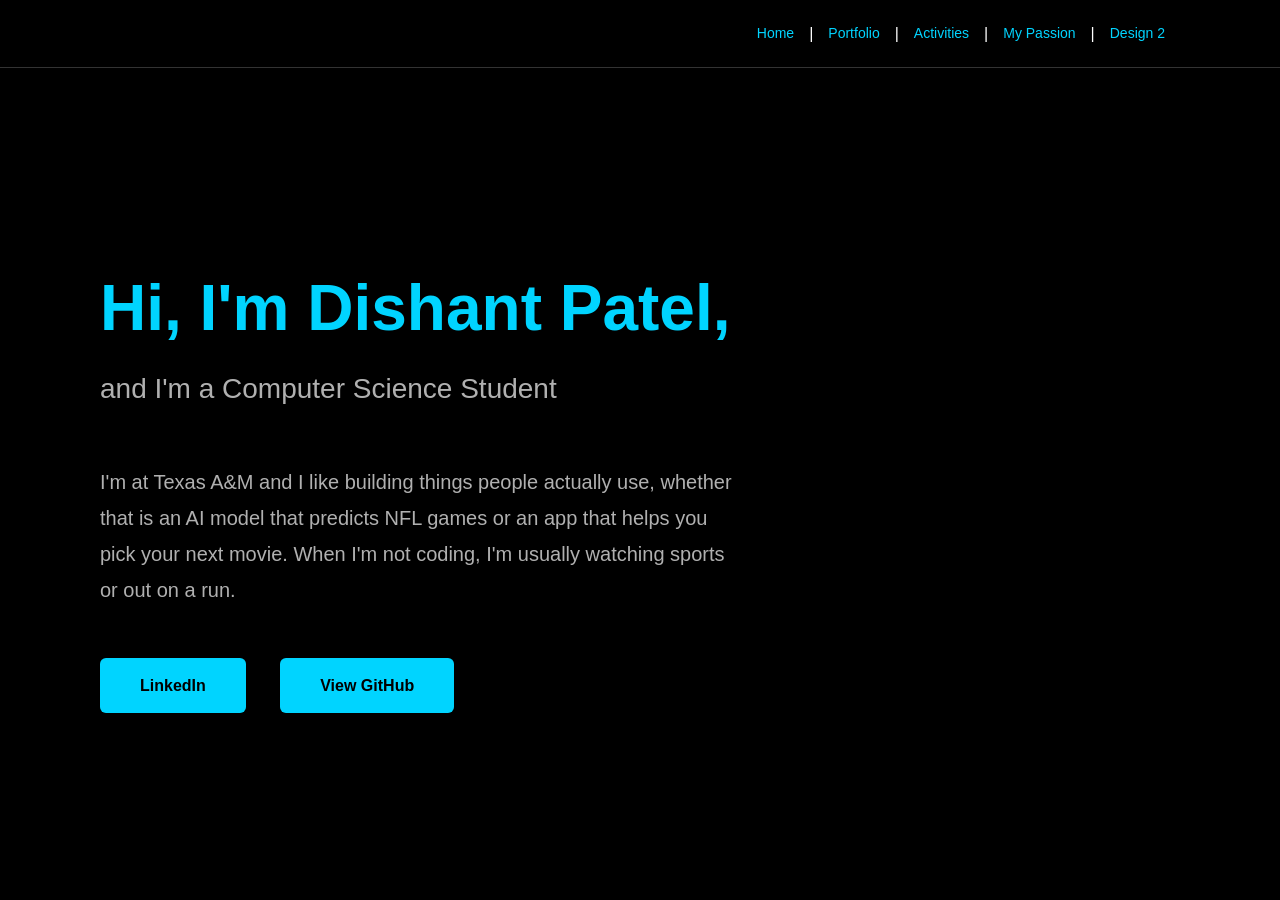
<file: index.html>
<!DOCTYPE html>
<html>
  <head>
    <title>Dishant Patel</title>
    <meta charset="UTF-8">
    <meta name="viewport" content="width=device-width, initial-scale=1.0">
    <link rel="stylesheet" href="style.css" id="stylesheet">
    <script src="script.js"></script>
  </head>
  <body>
    <nav>
      <div class="container">
        <a href="index.html">Home</a> | <a href="portfolio.html">Portfolio</a> | <a href="activities.html">Activities</a> | <a href="genai.html">My Passion</a> | <a href="#" class="design-toggle">Design 2</a>
      </div>
    </nav>
    <div class="hero">
      <div class="container">
        <h1><span class="greeting">Hi, I'm </span>Dishant Patel<span class="greeting">,</span></h1>
        <p><span class="greeting">and I'm a </span>Computer Science Student</p>
        <p class="intro">I'm at Texas A&M and I like building things people actually use, whether that is an AI model that predicts NFL games or an app that helps you pick your next movie. When I'm not coding, I'm usually watching sports or out on a run.</p>
        <div class="connect">
          <a href="https://www.linkedin.com/in/dishantpatel3/" class="button">LinkedIn</a>
          <a href="https://github.com/Dishant-Patel3" class="button">View GitHub</a>
        </div>
      </div>
    </div>
  </body>
</html>
</file>
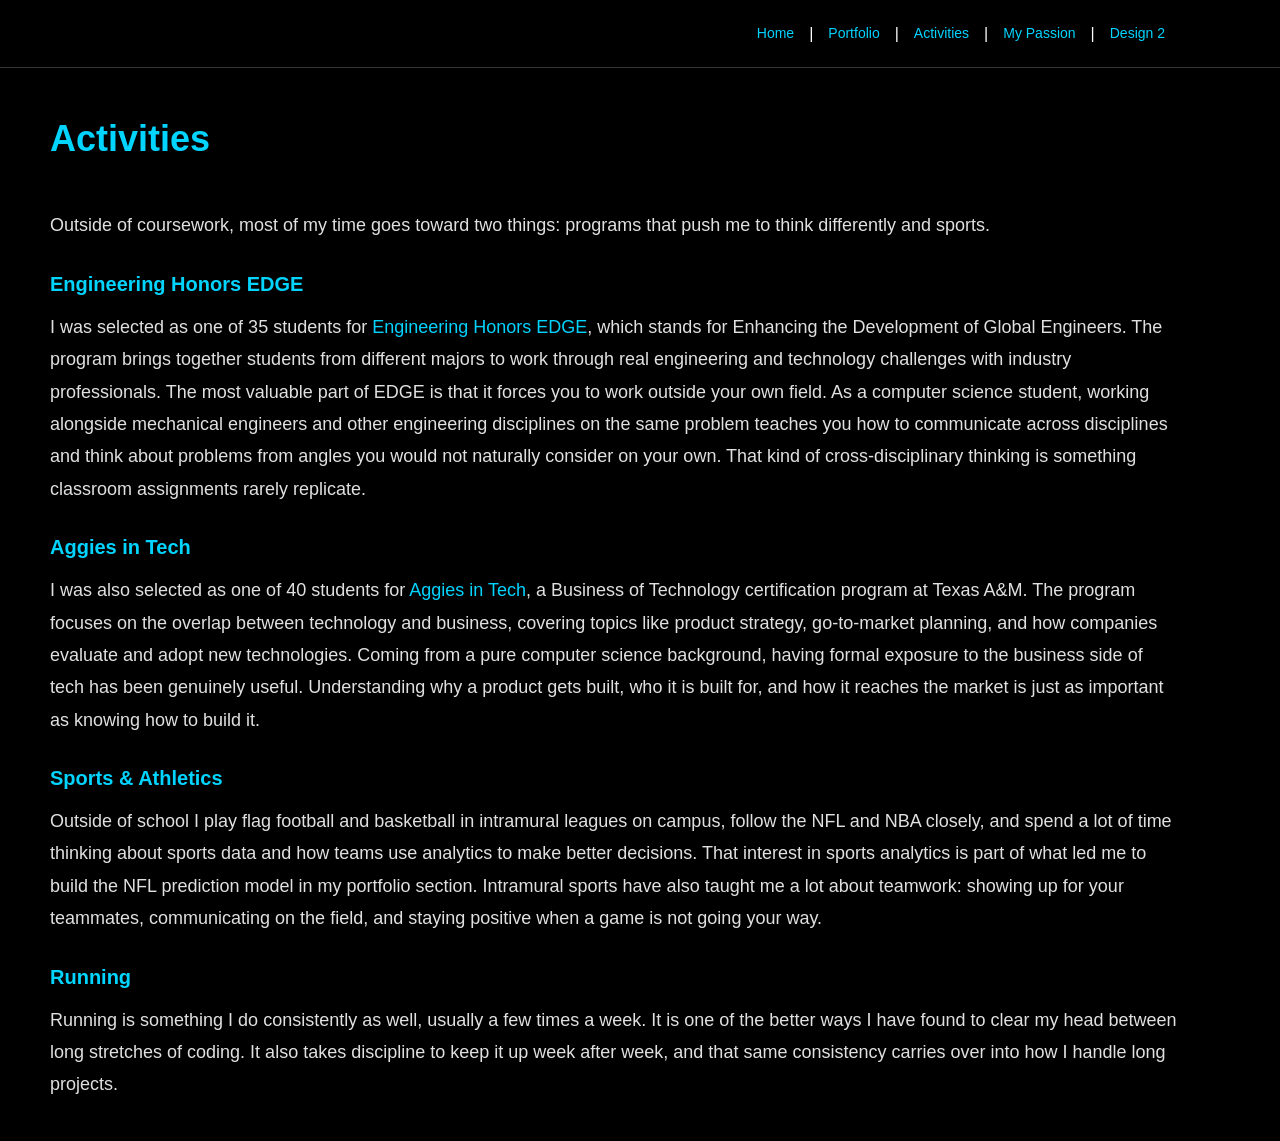
<file: activities.html>
<!DOCTYPE html>
<html>
  <head>
    <title>Activities - Dishant Patel</title>
    <meta charset="UTF-8">
    <meta name="viewport" content="width=device-width, initial-scale=1.0">
    <link rel="stylesheet" href="style.css" id="stylesheet">
    <script src="script.js"></script>
  </head>
  <body>
    <nav>
      <div class="container">
        <a href="index.html">Home</a> | <a href="portfolio.html">Portfolio</a> | <a href="activities.html">Activities</a> | <a href="genai.html">My Passion</a> | <a href="#" class="design-toggle">Design 2</a>
      </div>
    </nav>
    <div class="container">
      <h1>Activities</h1>
      <div class="content-section">
        <p>Outside of coursework, most of my time goes toward two things: programs that push me to think differently and sports.</p>
        <h3>Engineering Honors EDGE</h3>
        <p>I was selected as one of 35 students for <a href="https://engineering.tamu.edu/academics/eh/eh-edge.html">Engineering Honors EDGE</a>, which stands for Enhancing the Development of Global Engineers. The program brings together students from different majors to work through real engineering and technology challenges with industry professionals. The most valuable part of EDGE is that it forces you to work outside your own field. As a computer science student, working alongside mechanical engineers and other engineering disciplines on the same problem teaches you how to communicate across disciplines and think about problems from angles you would not naturally consider on your own. That kind of cross-disciplinary thinking is something classroom assignments rarely replicate.</p>
        <h3>Aggies in Tech</h3>
        <p>I was also selected as one of 40 students for <a href="https://mays.tamu.edu/undergraduate/high-impact-programs/aggies-in-tech/">Aggies in Tech</a>, a Business of Technology certification program at Texas A&M. The program focuses on the overlap between technology and business, covering topics like product strategy, go-to-market planning, and how companies evaluate and adopt new technologies. Coming from a pure computer science background, having formal exposure to the business side of tech has been genuinely useful. Understanding why a product gets built, who it is built for, and how it reaches the market is just as important as knowing how to build it.</p>
        <h3>Sports & Athletics</h3>
        <p>Outside of school I play flag football and basketball in intramural leagues on campus, follow the NFL and NBA closely, and spend a lot of time thinking about sports data and how teams use analytics to make better decisions. That interest in sports analytics is part of what led me to build the NFL prediction model in my portfolio section. Intramural sports have also taught me a lot about teamwork: showing up for your teammates, communicating on the field, and staying positive when a game is not going your way.</p>
        <h3>Running</h3>
        <p>Running is something I do consistently as well, usually a few times a week. It is one of the better ways I have found to clear my head between long stretches of coding. It also takes discipline to keep it up week after week, and that same consistency carries over into how I handle long projects.</p>
      </div>
    </div>
  </body>
</html>
</file>
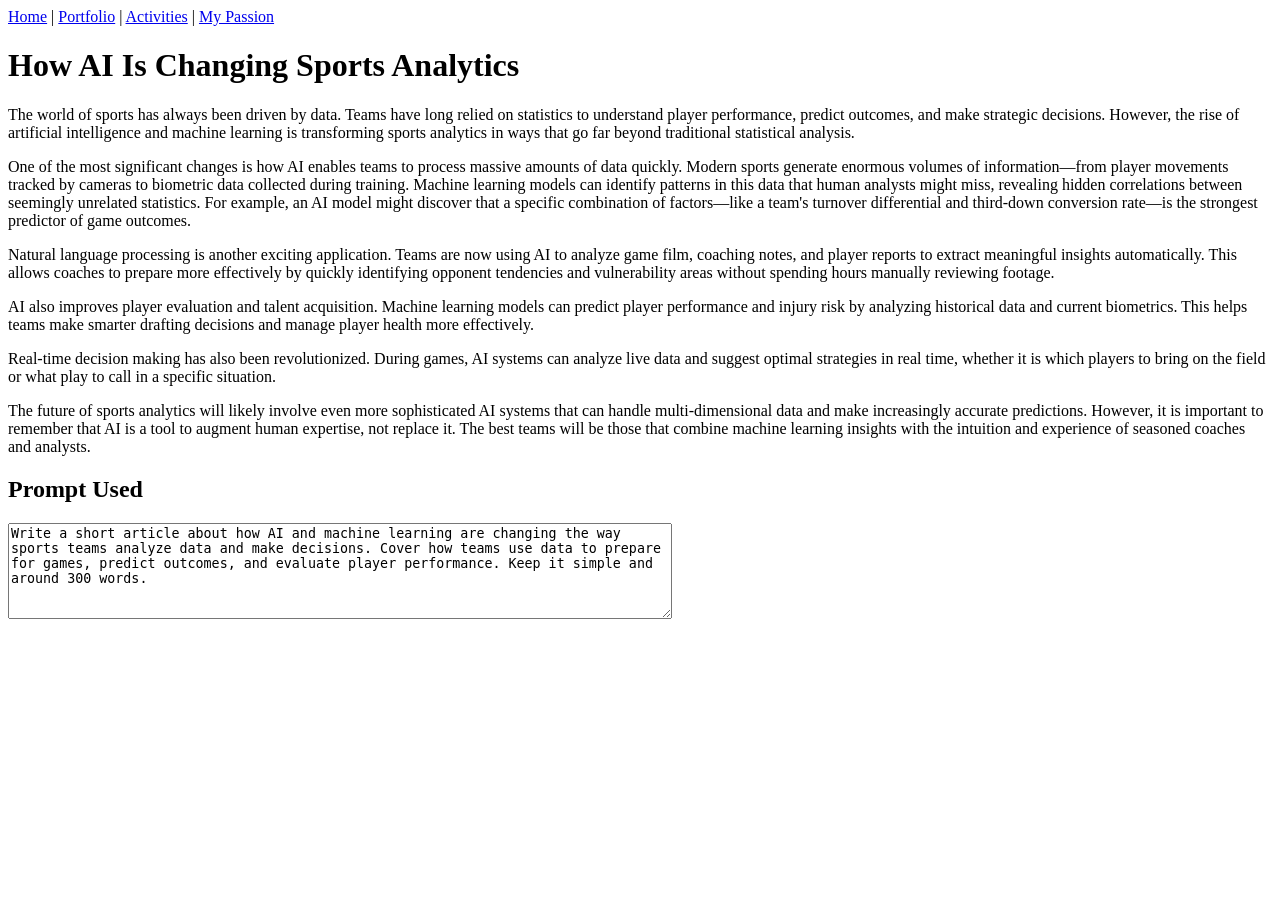
<file: genai.html>
<!DOCTYPE html>
<html>
  <head>
    <title>My Passion - Dishant Patel</title>
    <meta charset="UTF-8">
    <meta name="viewport" content="width=device-width, initial-scale=1.0">
  </head>
  <body>
    <nav>
      <div class="container">
        <a href="index.html">Home</a> | <a href="portfolio.html">Portfolio</a> | <a href="activities.html">Activities</a> | <a href="genai.html">My Passion</a>
      </div>
    </nav>
    <div class="container">
      <h1>How AI Is Changing Sports Analytics</h1>
      <div class="content-section">
        <p>The world of sports has always been driven by data. Teams have long relied on statistics to understand player performance, predict outcomes, and make strategic decisions. However, the rise of artificial intelligence and machine learning is transforming sports analytics in ways that go far beyond traditional statistical analysis.</p>
        <p>One of the most significant changes is how AI enables teams to process massive amounts of data quickly. Modern sports generate enormous volumes of information—from player movements tracked by cameras to biometric data collected during training. Machine learning models can identify patterns in this data that human analysts might miss, revealing hidden correlations between seemingly unrelated statistics. For example, an AI model might discover that a specific combination of factors—like a team's turnover differential and third-down conversion rate—is the strongest predictor of game outcomes.</p>
        <p>Natural language processing is another exciting application. Teams are now using AI to analyze game film, coaching notes, and player reports to extract meaningful insights automatically. This allows coaches to prepare more effectively by quickly identifying opponent tendencies and vulnerability areas without spending hours manually reviewing footage.</p>
        <p>AI also improves player evaluation and talent acquisition. Machine learning models can predict player performance and injury risk by analyzing historical data and current biometrics. This helps teams make smarter drafting decisions and manage player health more effectively.</p>
        <p>Real-time decision making has also been revolutionized. During games, AI systems can analyze live data and suggest optimal strategies in real time, whether it is which players to bring on the field or what play to call in a specific situation.</p>
        <p>The future of sports analytics will likely involve even more sophisticated AI systems that can handle multi-dimensional data and make increasingly accurate predictions. However, it is important to remember that AI is a tool to augment human expertise, not replace it. The best teams will be those that combine machine learning insights with the intuition and experience of seasoned coaches and analysts.</p>
      </div>
      <h2>Prompt Used</h2>
      <textarea rows="6" cols="80">Write a short article about how AI and machine learning are changing the way sports teams analyze data and make decisions. Cover how teams use data to prepare for games, predict outcomes, and evaluate player performance. Keep it simple and around 300 words.</textarea>
    </div>
  </body>
</html>
</file>
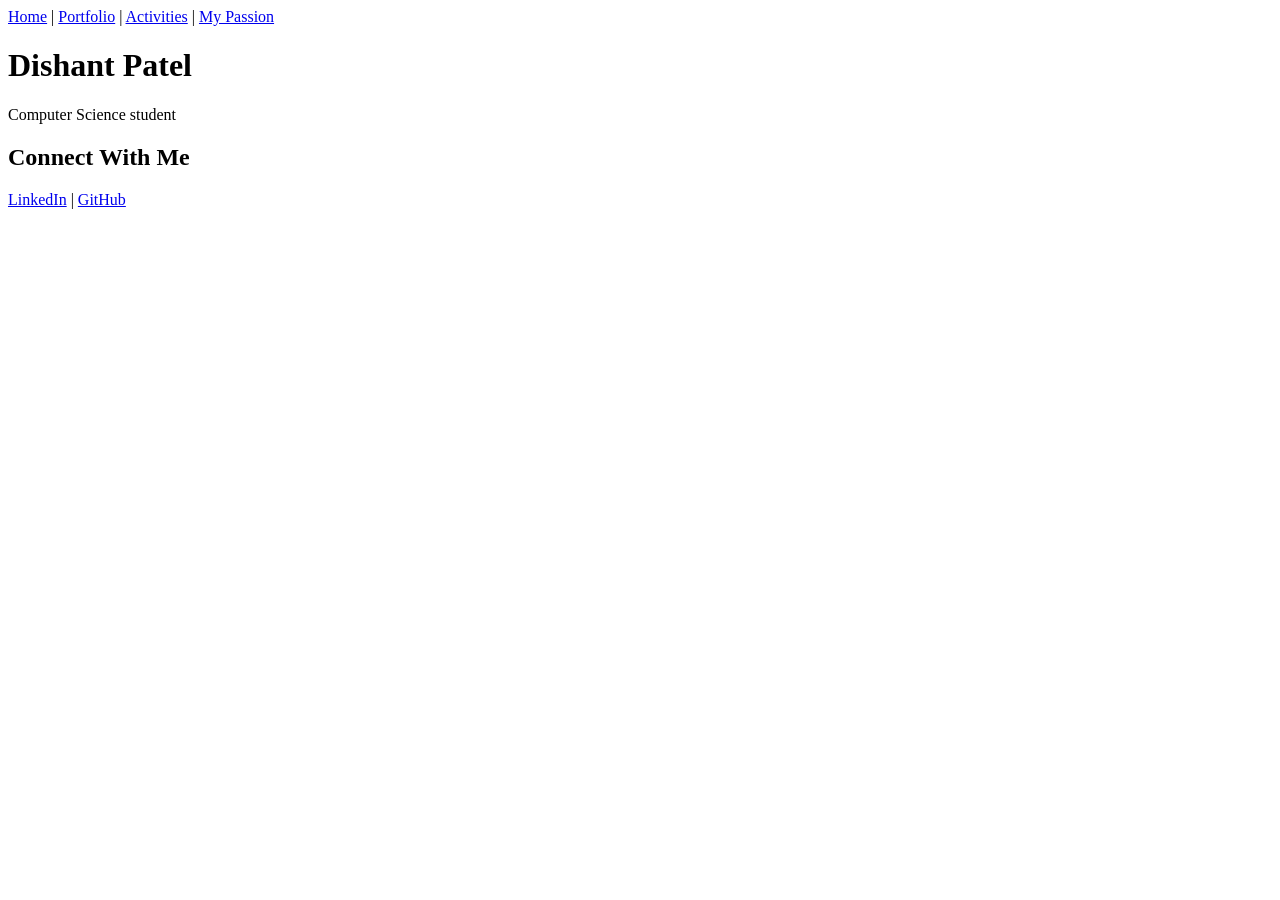
<file: index_no_css.html>
<!DOCTYPE html>
<html>
  <head>
    <title>Dishant Patel</title>
    <meta charset="UTF-8">
    <meta name="viewport" content="width=device-width, initial-scale=1.0">
  </head>
  <body>
    <nav>
      <div class="container">
        <a href="index.html">Home</a> | <a href="portfolio.html">Portfolio</a> | <a href="activities.html">Activities</a> | <a href="genai.html">My Passion</a>
      </div>
    </nav>
    <div class="container">
      <h1>Dishant Patel</h1>
      <p>Computer Science student</p>
      <div class="connect">
        <h2>Connect With Me</h2>
        <p>
          <a href="https://www.linkedin.com/in/dishantpatel3/">LinkedIn</a> | <a href="https://github.com/Dishant-Patel3">GitHub</a>
        </p>
      </div>
    </div>
  </body>
</html>
</file>
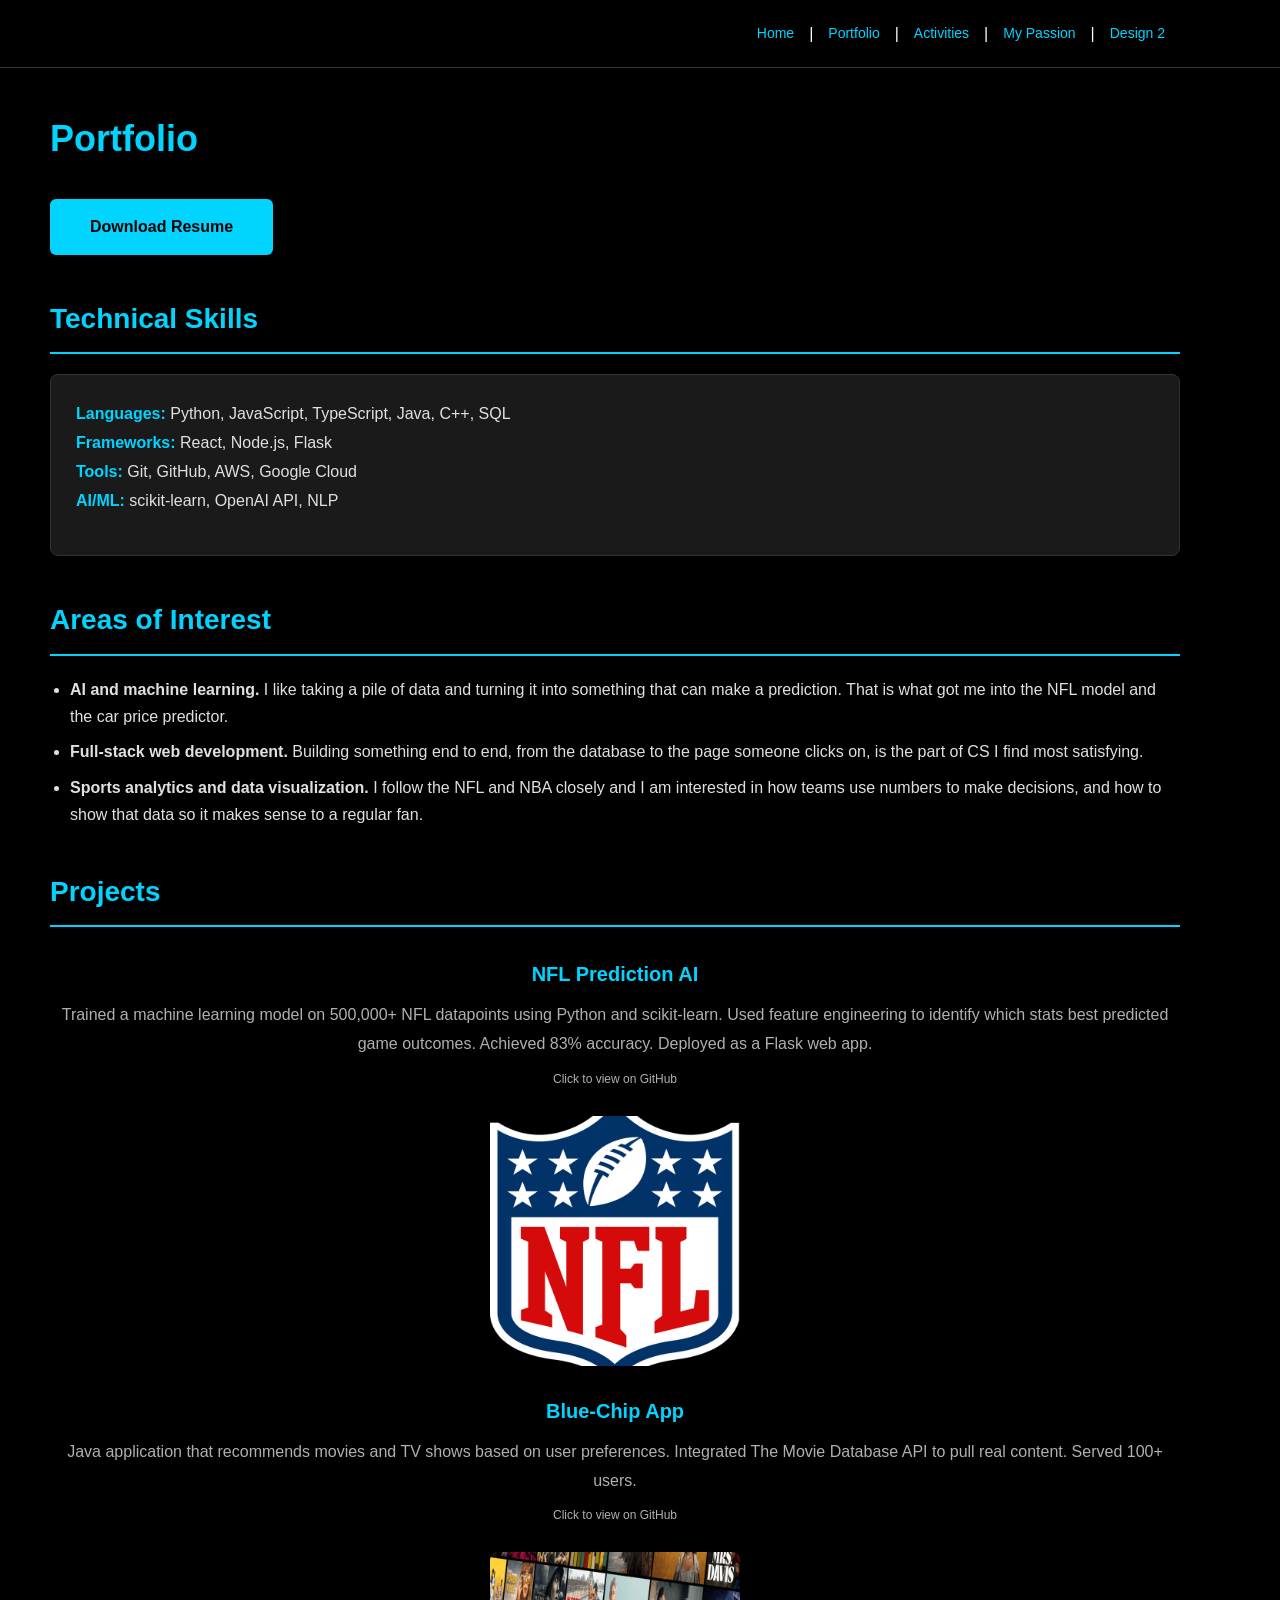
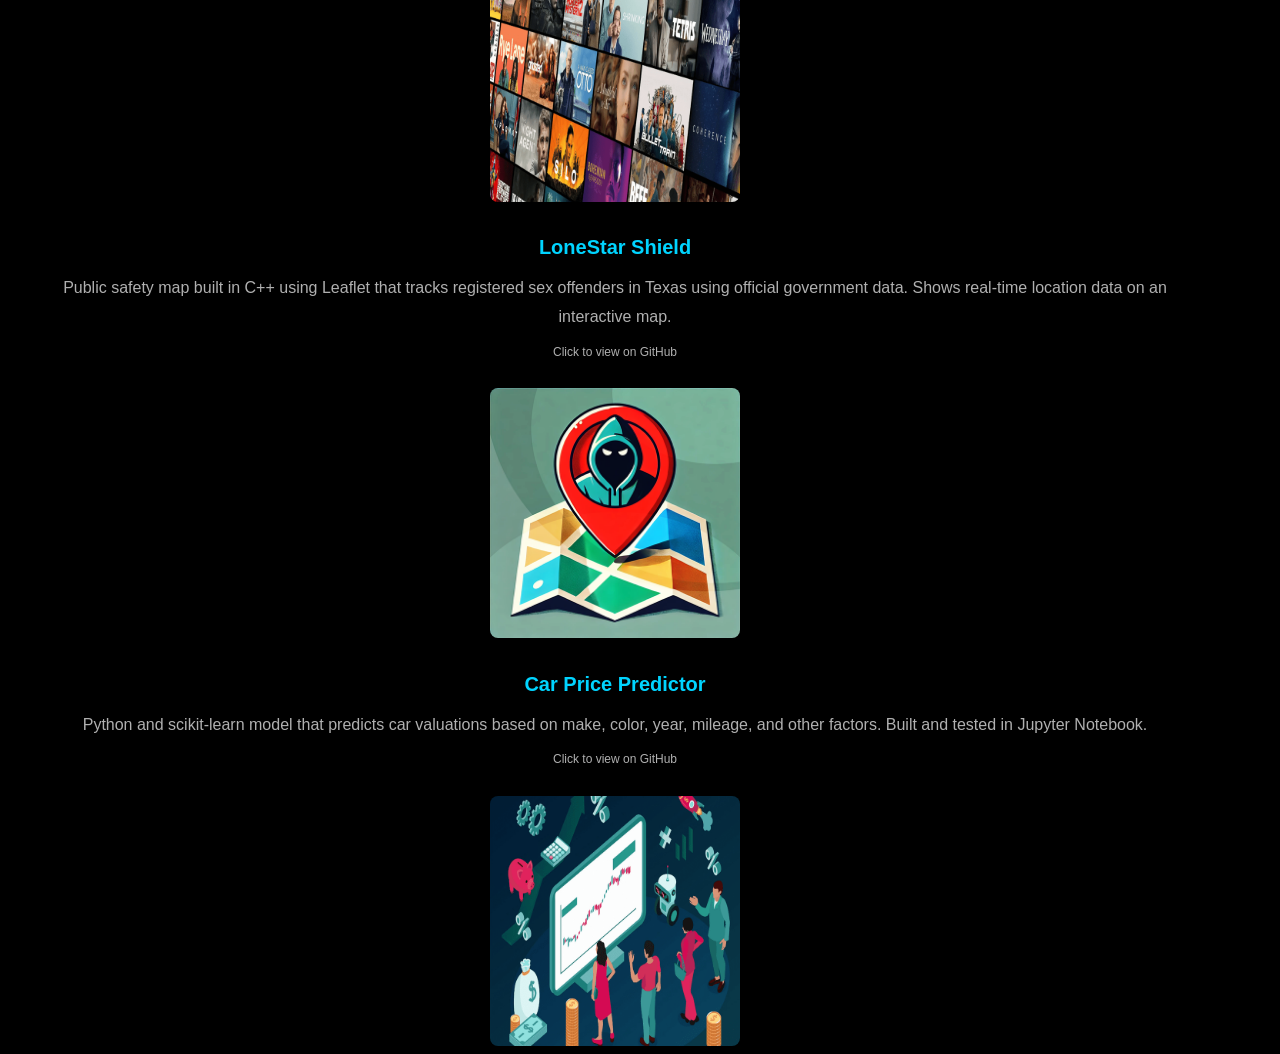
<file: portfolio.html>
<!DOCTYPE html>
<html>
  <head>
    <title>Portfolio - Dishant Patel</title>
    <meta charset="UTF-8">
    <meta name="viewport" content="width=device-width, initial-scale=1.0">
    <link rel="stylesheet" href="style.css" id="stylesheet">
    <script src="script.js"></script>
  </head>
  <body>
    <nav>
      <div class="container">
        <a href="index.html">Home</a> | <a href="portfolio.html">Portfolio</a> | <a href="activities.html">Activities</a> | <a href="genai.html">My Passion</a> | <a href="#" class="design-toggle">Design 2</a>
      </div>
    </nav>
    <div class="container">
      <div class="section-header">
        <h1>Portfolio</h1>
        <a href="Patel_Dishant_Resume copy.pdf" class="button">Download Resume</a>
      </div>
      <h2>Technical Skills</h2>
      <div class="skills">
        <p>
          <strong>Languages:</strong> Python, JavaScript, TypeScript, Java, C++, SQL<br>
          <strong>Frameworks:</strong> React, Node.js, Flask<br>
          <strong>Tools:</strong> Git, GitHub, AWS, Google Cloud<br>
          <strong>AI/ML:</strong> scikit-learn, OpenAI API, NLP
        </p>
      </div>
      <h2>Areas of Interest</h2>
      <ul>
        <li><strong>AI and machine learning.</strong> I like taking a pile of data and turning it into something that can make a prediction. That is what got me into the NFL model and the car price predictor.</li>
        <li><strong>Full-stack web development.</strong> Building something end to end, from the database to the page someone clicks on, is the part of CS I find most satisfying.</li>
        <li><strong>Sports analytics and data visualization.</strong> I follow the NFL and NBA closely and I am interested in how teams use numbers to make decisions, and how to show that data so it makes sense to a regular fan.</li>
      </ul>
      <h2>Projects</h2>
      <div class="projects">
        <div class="project">
          <h3>NFL Prediction AI</h3>
          <p>Trained a machine learning model on 500,000+ NFL datapoints using Python and scikit-learn. Used feature engineering to identify which stats best predicted game outcomes. Achieved 83% accuracy. Deployed as a Flask web app.</p>
          <p class="project-link">Click to view on GitHub</p>
          <a href="https://github.com/Dishant-Patel3/NFL-Prediction-AI" class="project-image">
            <img src="Images/NFL copy.png" alt="NFL Prediction AI">
          </a>
        </div>
        <div class="project">
          <h3>Blue-Chip App</h3>
          <p>Java application that recommends movies and TV shows based on user preferences. Integrated The Movie Database API to pull real content. Served 100+ users.</p>
          <p class="project-link">Click to view on GitHub</p>
          <a href="https://github.com/Dishant-Patel3/BlueChip-App" class="project-image">
            <img src="Images/Bluechip copy.png" alt="Blue-Chip App">
          </a>
        </div>
        <div class="project">
          <h3>LoneStar Shield</h3>
          <p>Public safety map built in C++ using Leaflet that tracks registered sex offenders in Texas using official government data. Shows real-time location data on an interactive map.</p>
          <p class="project-link">Click to view on GitHub</p>
          <a href="https://github.com/Dishant-Patel3/LoneStar-Shield" class="project-image">
            <img src="Images/Sex-Off copy.png" alt="LoneStar Shield">
          </a>
        </div>
        <div class="project">
          <h3>Car Price Predictor</h3>
          <p>Python and scikit-learn model that predicts car valuations based on make, color, year, mileage, and other factors. Built and tested in Jupyter Notebook.</p>
          <p class="project-link">Click to view on GitHub</p>
          <a href="https://github.com/Dishant-Patel3/Car-Price-Predictor-AI" class="project-image">
            <img src="Images/CarAI copy.png" alt="Car Price Predictor">
          </a>
        </div>
      </div>
    </div>
  </body>
</html>
</file>
<file: style.css>
* {
  margin: 0;
  padding: 0;
  box-sizing: border-box;
}

body {
  background: #000;
  color: #fff;
  font-family: 'Segoe UI', Tahoma, Geneva, Verdana, sans-serif;
  line-height: 1.7;
  font-size: 18px;
}

/* Home Page */
.hero {
  min-height: 90vh;
  display: flex;
  flex-direction: column;
  justify-content: center;
  align-items: flex-start;
  padding: 80px 20px 80px 200px;
}

.hero h1 {
  font-size: 80px;
  line-height: 1.1;
  margin: 40px 0 20px;
  font-weight: 700;
}

.hero p {
  font-size: 32px;
  margin-bottom: 50px;
  color: #b0b0b0;
  max-width: 600px;
}

.hero .intro {
  font-size: 20px;
  margin-bottom: 40px;
  max-width: 640px;
}

/* Navigation */
nav {
  background: #000;
  padding: 20px 0;
  border-bottom: 1px solid #333;
  position: sticky;
  top: 0;
}

nav .container {
  display: flex;
  justify-content: flex-end;
  align-items: center;
}

nav a {
  color: #00d4ff;
  margin: 0 25px;
  font-weight: 500;
}

/* Headings */
h1 {
  color: #00d4ff;
  font-size: 40px;
  margin: 40px 0 15px;
  font-weight: 600;
}

h2 {
  color: #00d4ff;
  font-size: 32px;
  margin: 40px 0 20px;
  border-bottom: 2px solid #00d4ff;
  padding-bottom: 10px;
  font-weight: 600;
}

h3 {
  color: #00d4ff;
  font-size: 21px;
  margin: 25px 0 10px;
}

.section-header {
  display: flex;
  justify-content: space-between;
  align-items: center;
  margin-bottom: 30px;
}

.section-header .button {
  margin-top: 0;
}

/* Containers */
.container {
  max-width: 1200px;
  padding: 0 20px 0 150px;
}

.content-section {
  margin: 40px 0;
}

.content-section p {
  margin-bottom: 20px;
  font-size: 18px;
}

/* Paragraphs */
p {
  margin-bottom: 15px;
  color: #e0e0e0;
  line-height: 1.8;
}

/* Links */
a {
  color: #00d4ff;
  text-decoration: none;
}

/* Buttons */
button, .button {
  background: #00d4ff;
  color: #000;
  padding: 14px 40px;
  border: none;
  border-radius: 6px;
  font-weight: 600;
  cursor: pointer;
  display: inline-block;
  margin-top: 10px;
  font-size: 16px;
}

.connect {
  margin-top: 30px;
}

.connect a {
  margin-right: 30px;
  font-weight: 600;
}

/* Project Page */
.projects {
  display: grid;
  grid-template-columns: 1fr 1fr;
  gap: 30px;
  margin-top: 30px;
}

.project {
  text-align: center;
}

.project h3 {
  margin: 0 0 10px;
}

.project p {
  color: #b0b0b0;
  margin-bottom: 10px;
}

.project-link {
  font-size: 12px;
  color: #00d4ff;
  margin-bottom: 15px;
}

.project-image {
  display: inline-block;
  width: 250px;
  height: 250px;
  margin-top: 15px;
}

.project-image img {
  width: 100%;
  height: 100%;
  object-fit: cover;
  border-radius: 8px;
}

.skills {
  background: #1a1a1a;
  padding: 25px;
  border-radius: 8px;
  border: 1px solid #333;
  margin-top: 20px;
}

.skills strong {
  color: #00d4ff;
}

ul {
  margin: 0 0 15px 20px;
}

ul li {
  margin-bottom: 8px;
  color: #e0e0e0;
}

textarea {
  width: 100%;
  background: #1a1a1a;
  color: #00d4ff;
  border: 1px solid #333;
  border-radius: 6px;
  padding: 15px;
  font-family: 'Courier New', monospace;
  font-size: 13px;
  resize: vertical;
  margin-top: 15px;
}

/* Laptop */
@media (min-width: 1024px) and (max-width: 1365px) {
  body {
    font-size: 16px;
  }

  h1 {
    font-size: 36px;
  }

  h2 {
    font-size: 28px;
  }

  h3 {
    font-size: 20px;
  }

  nav a {
    margin: 0 15px;
    font-size: 14px;
  }

  .container {
    padding: 0 20px 0 50px;
  }

  .hero {
    padding: 80px 20px 80px 50px;
  }

  .hero h1 {
    font-size: 64px;
  }

  .hero p {
    font-size: 28px;
  }

  .section-header {
    flex-direction: column;
    align-items: flex-start;
  }

  .section-header .button {
    margin-top: 15px;
  }

  .projects {
    grid-template-columns: 1fr;
    gap: 20px;
  }
}

/* Tablet */
@media (min-width: 768px) and (max-width: 1023px) {
  body {
    font-size: 16px;
  }

  h1 {
    font-size: 32px;
  }

  h2 {
    font-size: 24px;
  }

  h3 {
    font-size: 18px;
  }

  nav a {
    margin: 0 8px;
    font-size: 12px;
  }

  .container {
    padding: 0 20px;
  }

  .hero {
    padding: 60px 20px;
  }

  .hero h1 {
    font-size: 56px;
  }

  .hero p {
    font-size: 24px;
  }

  .section-header {
    flex-direction: column;
    align-items: flex-start;
  }

  .section-header .button {
    margin-top: 15px;
  }

  .projects {
    grid-template-columns: 1fr;
    gap: 20px;
  }
}

/* Phone */
@media (max-width: 767px) {
  body {
    font-size: 16px;
  }

  h1 {
    font-size: 24px;
  }

  h2 {
    font-size: 19px;
  }

  nav a {
    margin: 0 6px;
    font-size: 11px;
  }

  .container {
    padding: 0 20px;
  }

  .hero {
    min-height: 70vh;
    padding: 40px 20px;
  }

  .hero h1 {
    font-size: 40px;
  }

  .hero p {
    font-size: 19px;
  }

  .connect a {
    display: block;
    margin: 10px 0;
  }

  .section-header {
    flex-direction: column;
    align-items: flex-start;
  }

  .section-header .button {
    display: block;
    width: 100%;
    text-align: center;
    margin-top: 15px;
  }

  .projects {
    grid-template-columns: 1fr;
  }

  textarea {
    font-size: 12px;
  }
}
</file>
